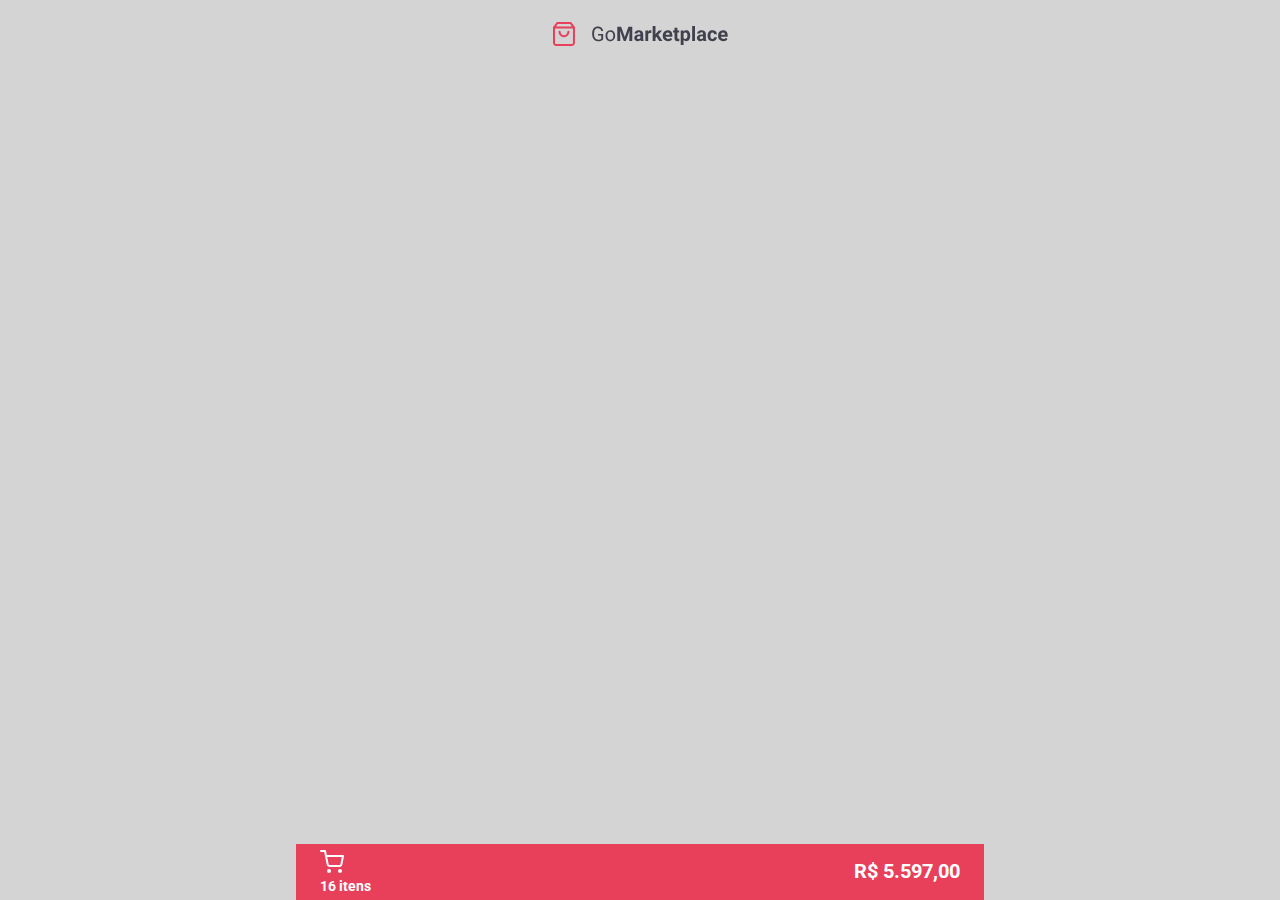
<file: pages/cart.html>
<!DOCTYPE html>
<html lang="pt-br">

<head>
  <meta charset="UTF-8">
  <meta http-equiv="X-UA-Compatible" content="IE=edge">
  <meta name="viewport" content="width=device-width, initial-scale=1.0">
  <title>Carrinho | Go Marketplace</title>
  <link rel="stylesheet" href="../styles/config.css">
  <link rel="stylesheet" href="../styles/style.css">
</head>

<body>
  <header class="header">
    <a href="../index.html"><img src="../assets/logo/full-logo.svg" alt="Logo"></a>
  </header>

  <main class="content-page">

    <div class="cart-card"></div>

  </main>

  <footer class="footer">
    <div class="icons-div">
      <img class="cart" src="../assets/icons/cart.svg" alt="icone de carrinho">
      <p class="cart-text">16 itens</p>
    </div>

    <div class="price-div">
      <p class="cart-price-text">R$ 5.597,00</p>
    </div>
  </footer>
</body>

</html>
</file>
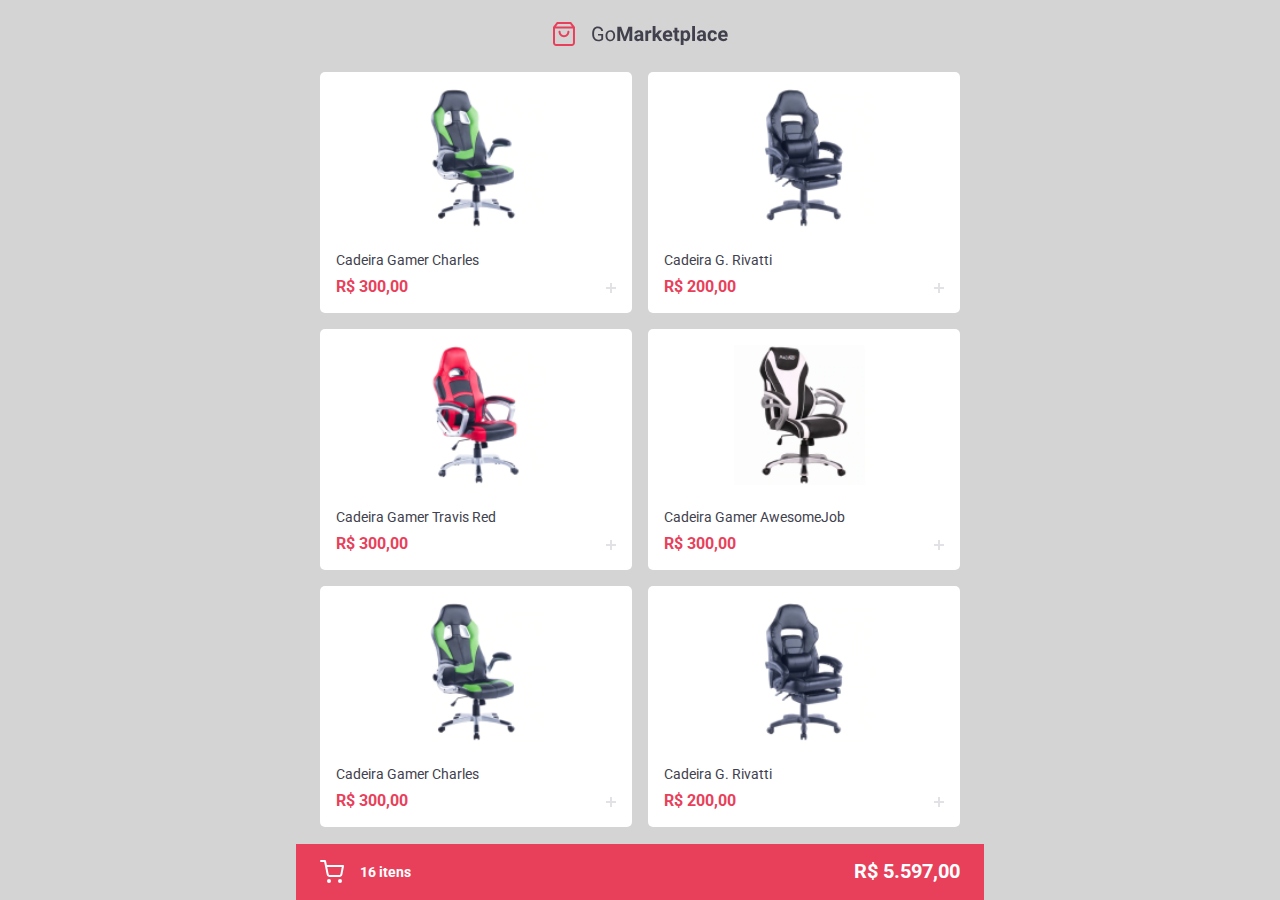
<file: pages/store.html>
<!DOCTYPE html>
<html lang="pt-br">

<head>
  <meta charset="UTF-8">
  <meta http-equiv="X-UA-Compatible" content="IE=edge">
  <meta name="viewport" content="width=device-width, initial-scale=1.0">
  <title>Loja | Go Marketplace</title>
  <link rel="stylesheet" href="../styles/config.css">
  <link rel="stylesheet" href="../styles/style.css">
</head>

<body>
  <header class="header">
    <a href="../index.html"><img src="../assets/logo/full-logo.svg" alt="Logo"></a>
  </header>

  <main class="content-page">
    <section class="grid-card-products">
      <div class="card-product">
        <img class="chair" src="../assets/images/chair-green.png" alt="cadeira gamer verde">

        <div>
          <p class="card-title-text">Cadeira Gamer Charles</p>

          <div class="plus-price">
            <p class="card-price-text">R$ 300,00</p>
            <img class="icon-plus-lite" src="../assets/icons/plus-lite.svg" alt="">
          </div>
        </div>
      </div>

      <div class="card-product">
        <img class="chair" src="../assets/images/chair-black.png" alt="cadeira gamer verde">

        <div>
          <p class="card-title-text">Cadeira G. Rivatti</p>

          <div class="plus-price">
            <p class="card-price-text">R$ 200,00</p>
            <img class="icon-plus-lite" src="../assets/icons/plus-lite.svg" alt="">
          </div>
        </div>
      </div>

      <div class="card-product">
        <img class="chair" src="../assets/images/chair-red.png" alt="cadeira gamer verde">

        <div>
          <p class="card-title-text">Cadeira Gamer Travis Red</p>

          <div class="plus-price">
            <p class="card-price-text">R$ 300,00</p>
            <img class="icon-plus-lite" src="../assets/icons/plus-lite.svg" alt="">
          </div>
        </div>
      </div>

      <div class="card-product">
        <img class="chair" src="../assets/images/chair-white.png" alt="cadeira gamer verde">

        <div>
          <p class="card-title-text">Cadeira Gamer AwesomeJob</p>

          <div class="plus-price">
            <p class="card-price-text">R$ 300,00</p>
            <img class="icon-plus-lite" src="../assets/icons/plus-lite.svg" alt="">
          </div>
        </div>
      </div>

      <div class="card-product">
        <img class="chair" src="../assets/images/chair-green.png" alt="cadeira gamer verde">

        <div>
          <p class="card-title-text">Cadeira Gamer Charles</p>

          <div class="plus-price">
            <p class="card-price-text">R$ 300,00</p>
            <img class="icon-plus-lite" src="../assets/icons/plus-lite.svg" alt="">
          </div>
        </div>
      </div>

      <div class="card-product">
        <img class="chair" src="../assets/images/chair-black.png" alt="cadeira gamer verde">

        <div>
          <p class="card-title-text">Cadeira G. Rivatti</p>

          <div class="plus-price">
            <p class="card-price-text">R$ 200,00</p>
            <img class="icon-plus-lite" src="../assets/icons/plus-lite.svg" alt="">
          </div>
        </div>
      </div>
    </section>
  </main>

  <footer class="footer">
    <div class="icons-footer">
      <img class="cart" src="../assets/icons/cart.svg" alt="icone de carrinho">
      <p class="cart-text">16 itens</p>
    </div>

    <div class="price-div">
      <p class="cart-price-text">R$ 5.597,00</p>
    </div>
  </footer>
</body>

</html>
</file>
<file: styles/config.css>
@import url('https://fonts.googleapis.com/css2?family=Roboto:wght@400;700&display=swap');

/* Cores */

:root {
  --primary-color: #E83F5B;
  --background: #F5F5FA;
  --card-color: #FFFFFF;
  --text-color: #41414D;
  --text-color-light: #A8A8B3;
}

* {
  padding: 0;
  margin: 0;
  box-sizing: border-box;
  font-family: 'Roboto', sans-serif;
  color: var(--text-color);
}

body {
  background: #d4d4d4;
  height: 100vh;
  overflow: hidden;
  max-width: 43rem;
  margin: 0 auto;
}

button {
  cursor: pointer;
}
</file>
<file: styles/style.css>
/* Textos */

.card-price-text {
  color: var(--primary-color);
  font-size: 1rem;
  font-weight: 700;
  line-height: 1.172rem;
}

.card-title-text {
  font-size: 0.875rem;
  font-weight: 400;
  line-height: 1.25rem;
  margin-bottom: 8px;
}

.cart-text {
  color: var(--card-color);
  font-size: 0.875rem;
  font-weight: 700;
  line-height: 1.026rem;
}

.cart-price-text {
  color: var(--card-color);
  font-size: 1.25rem;
  font-weight: 700;
  line-height: 1.465rem;
}

.sub-text-card {
  color: var(--text-color-light);
  font-size: 0.75rem;
  font-weight: 400;
  line-height: 0.879rem;
}

/* Principais elementos */

.header {
  display: flex;
  align-items: center;
  justify-content: center;
  height: 4.5rem;
}

.content-page {
  height: calc(100% - 8rem);
  overflow: hidden auto;
  padding: 0 1.5rem;
}

.footer {
  background-color: var(--primary-color);
  height: 3.5rem;
  display: flex;
  align-items: center;
  justify-content: space-between;
  padding: 0 1.5rem;
}

.footer .icons-footer {
  display: flex;
  align-items: center;
  gap: 1rem;
}

.footer .price-div {
  display: flex;
  align-items: center;
  justify-content: flex-end;
}

/* Componentes */

.grid-card-products {
  display: grid;
  grid-template-columns: 1fr 1fr;
  gap: 1rem;
}

.card-product {
  background: var(--card-color);
  height: 15.063rem;
  border-radius: 5px;
  display: flex;
  flex-direction: column;
  justify-content: space-between;
  padding: 1rem;
}

.card-product .chair {
  width: 100%;
  max-width: 140px;
  margin: 0 auto;
}

.card-product .plus-price {
  display: flex;
  align-items: center;
  justify-content: space-between;
}

.card-product .icon-plus-lite {
  width: 10px;
  height: 10px;
}
</file>
